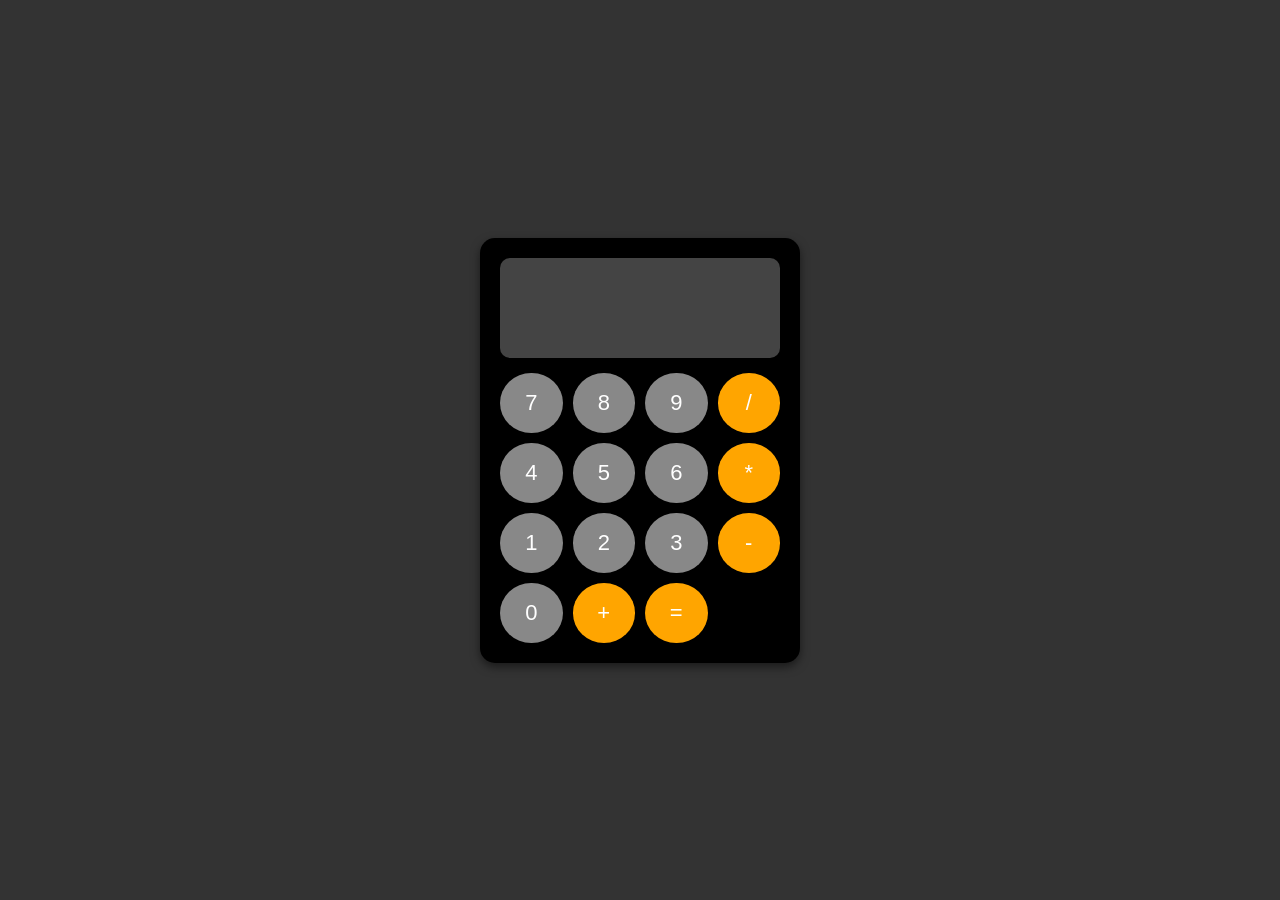
<file: calculator.html>
<!DOCTYPE html>
<html lang="ko">
<head>
  <meta charset="UTF-8">
  <title>키보드 입력 계산기</title>
  <link rel="stylesheet" href="calculator.css">
</head>
<body>
  <div class="calculator">
    <div class="display">
      <div id="calculation"></div>
      <div id="result" class="result"></div>
    </div>
    <div class="buttons">
      <button class="number">7</button>
      <button class="number">8</button>
      <button class="number">9</button>
      <button class="operator">/</button>

      <button class="number">4</button>
      <button class="number">5</button>
      <button class="number">6</button>
      <button class="operator">*</button>

      <button class="number">1</button>
      <button class="number">2</button>
      <button class="number">3</button>
      <button class="operator">-</button>

      <button class="number">0</button>
      <button class="operator">+</button>
      <button class="equal">=</button>
    </div>

  <script src="calculator.js"></script>
</body>
</html>
</file>
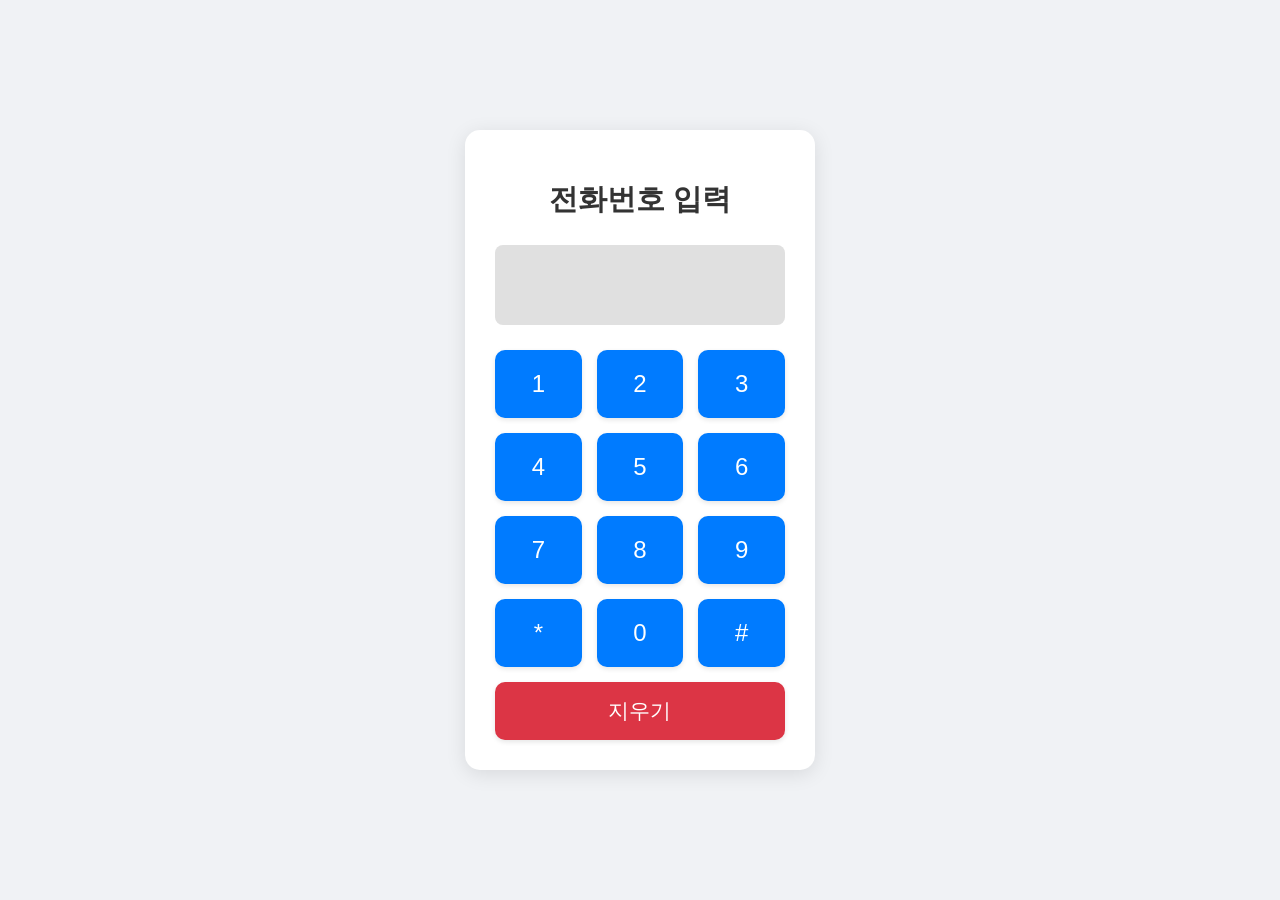
<file: phone.html>
<!DOCTYPE html>
<html lang="ko">
<head>
    <meta charset="UTF-8">
    <meta name="viewport" content="width=device-width, initial-scale=1.0">
    <title>전화 키패드</title>
    <link rel="stylesheet" href="phone.css">
</head>
<body>
    <div class="phone-container">
        <h1>전화번호 입력</h1>
        <div class="display">
            <span id="phoneNumberDisplay"></span>
        </div>
        <div class="keypad">
            <button class="key" data-value="1">1</button>
            <button class="key" data-value="2">2</button>
            <button class="key" data-value="3">3</button>
            <button class="key" data-value="4">4</button>
            <button class="key" data-value="5">5</button>
            <button class="key" data-value="6">6</button>
            <button class="key" data-value="7">7</button>
            <button class="key" data-value="8">8</button>
            <button class="key" data-value="9">9</button>

            <button class="key" data-value="*">*</button>
            <button class="key" data-value="0">0</button>
            <button class="key" data-value="#">#</button>

            <button class="key delete-key">지우기</button>
        </div>
    </div>

    <script src="phone.js"></script>
</body>
</html>
</file>
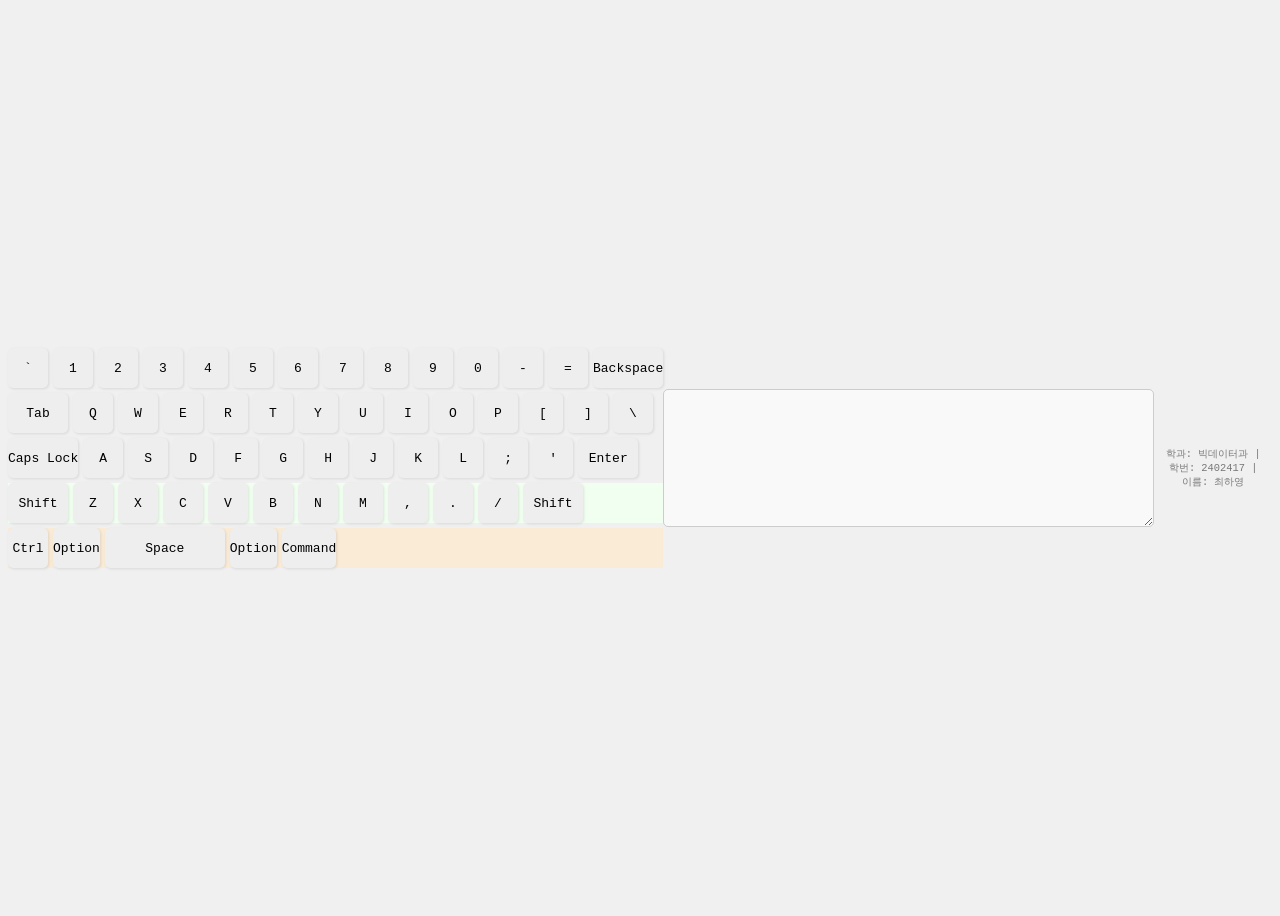
<file: typing_en.html>
<!DOCTYPE html>
<html lang="ko">
<head>
    <meta charset="UTF-8">
    <meta name="viewport" content="width=device-width, initial-scale=1.0">
    <title>영어어 타자기</title>
    <link rel="stylesheet" href="typing_en.css">
</head>
<body>
    <div class="keyboard">
        <div class="row">
            <div class="key">`</div>
            <div class="key">1</div>
            <div class="key">2</div>
            <div class="key">3</div>
            <div class="key">4</div>
            <div class="key">5</div>
            <div class="key">6</div>
            <div class="key">7</div>
            <div class="key">8</div>
            <div class="key">9</div>
            <div class="key">0</div>
            <div class="key">-</div>
            <div class="key">=</div>
            <div class="key backspace">Backspace</div>
        </div>
        <div class="row">
            <div class="key tab">Tab</div>
            <div class="key">Q</div>
            <div class="key">W</div>
            <div class="key">E</div>
            <div class="key">R</div>
            <div class="key">T</div>
            <div class="key">Y</div>
            <div class="key">U</div>
            <div class="key">I</div>
            <div class="key">O</div>
            <div class="key">P</div>
            <div class="key">[</div>
            <div class="key">]</div>
            <div class="key">\</div>
        </div>
        <div class="row">
            <div class="key capslock">Caps Lock</div>
            <div class="key">A</div>
            <div class="key">S</div>
            <div class="key">D</div>
            <div class="key">F</div>
            <div class="key">G</div>
            <div class="key">H</div>
            <div class="key">J</div>
            <div class="key">K</div>
            <div class="key">L</div>
            <div class="key">;</div>
            <div class="key">'</div>
            <div class="key enter">Enter</div>
        </div>
        <div class="row row4">
            <div class="key shift left-shift">Shift</div>
            <div class="key">Z</div>
            <div class="key">X</div>
            <div class="key">C</div>
            <div class="key">V</div>
            <div class="key">B</div>
            <div class="key">N</div>
            <div class="key">M</div>
            <div class="key">,</div>
            <div class="key">.</div>
            <div class="key">/</div>
            <div class="key shift right-shift">Shift</div>
        </div>
        <div class="row row5">
            <div class="key control left-ctrl">Ctrl</div>
            <div class="key option left-opt">Option</div>
            <div class="key space">Space</div>
            <div class="key option right-opt">Option</div>
            <div class="key command right-cmd">Command</div>
        </div>
    </div>
    <textarea class="display" rows="5" readonly></textarea>
    <footer>
        <p>학과: 빅데이터과 | 학번: 2402417 | 이름: 최하영</p>
    </footer>
    <script src="typing_en.js"></script>
</body>
</html>
</file>
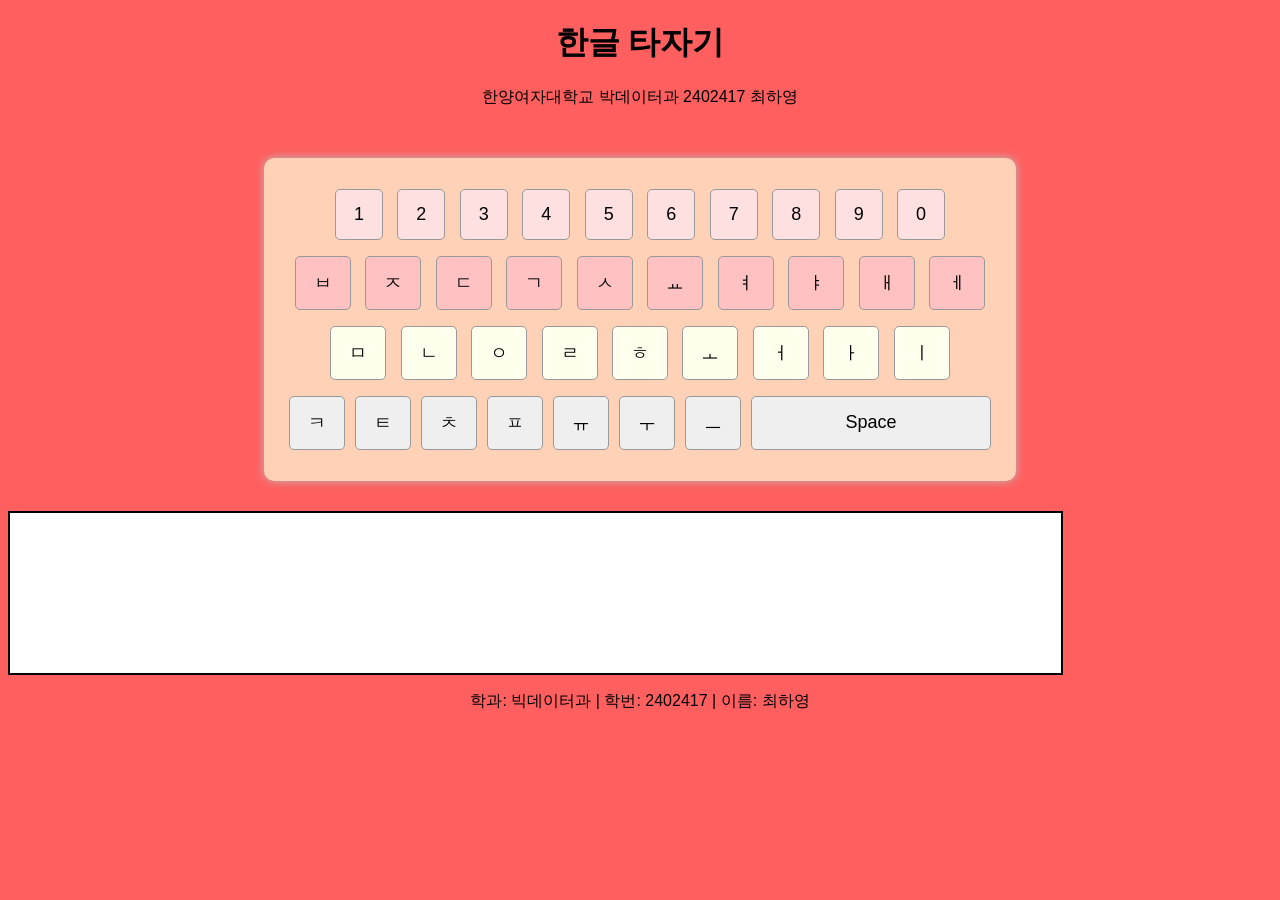
<file: typing_ko.html>
<!DOCTYPE html>
<html lang="ko">
<head>
    <meta charset="UTF-8">
    <title>한글 타자기</title>
    <link rel="stylesheet" href="typing_ko.css">
</head>
<body>
    <header>
        <h1>한글 타자기</h1>
        <p>한양여자대학교 박데이터과 2402417 최하영</p>
    </header>
    <main>
        <div id="keyboard">
            <div class="row">
                <div class="row1">
                    <button class="button data-key" data-key="1">1</button>
                    <button class="button data-key" data-key="2">2</button>
                    <button class="button data-key" data-key="3">3</button>
                    <button class="button data-key" data-key="4">4</button>
                    <button class="button data-key" data-key="5">5</button>
                    <button class="button data-key" data-key="6">6</button>
                    <button class="button data-key" data-key="7">7</button>
                    <button class="button data-key" data-key="8">8</button>
                    <button class="button data-key" data-key="9">9</button>
                    <button class="button data-key" data-key="0">0</button>
                </div>
            </div>
            <div class="row">
                <div class="row2">
                    <button class="button data-key" data-key="ㅂ">ㅂ</button>
                    <button class="button data-key" data-key="ㅈ">ㅈ</button>
                    <button class="button data-key" data-key="ㄷ">ㄷ</button>
                    <button class="button data-key" data-key="ㄱ">ㄱ</button>
                    <button class="button data-key" data-key="ㅅ">ㅅ</button>
                    <button class="button data-key" data-key="ㅛ">ㅛ</button>
                    <button class="button data-key" data-key="ㅕ">ㅕ</button>
                    <button class="button data-key" data-key="ㅑ">ㅑ</button>
                    <button class="button data-key" data-key="ㅐ">ㅐ</button>
                    <button class="button data-key" data-key="ㅔ">ㅔ</button>
                </div>
            </div>
            <div class="row">
                <div class="row3">
                    <button class="button data-key" data-key="ㅁ">ㅁ</button>
                    <button class="button data-key" data-key="ㄴ">ㄴ</button>
                    <button class="button data-key" data-key="ㅇ">ㅇ</button>
                    <button class="button data-key" data-key="ㄹ">ㄹ</button>
                    <button class="button data-key" data-key="ㅎ">ㅎ</button>
                    <button class="button data-key" data-key="ㅗ">ㅗ</button>
                    <button class="button data-key" data-key="ㅓ">ㅓ</button>
                    <button class="button data-key" data-key="ㅏ">ㅏ</button>
                    <button class="button data-key" data-key="ㅣ">ㅣ</button>
                </div>
            </div>
            <div class="row">
                <button class="button data-key" data-key="ㅋ">ㅋ</button>
                <button class="button data-key" data-key="ㅌ">ㅌ</button>
                <button class="button data-key" data-key="ㅊ">ㅊ</button>
                <button class="button data-key" data-key="ㅍ">ㅍ</button>
                <button class="button data-key" data-key="ㅠ">ㅠ</button>
                <button class="button data-key" data-key="ㅜ">ㅜ</button>
                <button class="button data-key" data-key="ㅡ">ㅡ</button>
                <button class="button space" data-key="Space">Space</button>
            </div>
        </div>
        <div id="display"></div>
    </main>
    <script src="typing_ko.js"></script>
    <footer>
        <p>학과: 빅데이터과 | 학번: 2402417 | 이름: 최하영</p>
    </footer>
</body>
</html>
</file>
<file: calculator.css>
body {
  background: #333;
  display: flex;
  justify-content: center;
  align-items: center;
  height: 100vh;
  margin: 0;
}

.calculator {
  background: black;
  padding: 20px;
  border-radius: 15px;
  width: 280px;
  box-shadow: 0 4px 10px rgba(0, 0, 0, 0.5);
  font-family: sans-serif;
}

.display {
  background: #444;
  color: white;
  padding: 15px;
  border-radius: 10px;
  min-height: 70px;
  text-align: right;
  font-size: 20px;
  margin-bottom: 15px;
  display: flex;
  flex-direction: column;
  justify-content: center;
}

.result {
  font-size: 28px;
  font-weight: bold;
  color: white;
}

.buttons {
  display: grid;
  grid-template-columns: repeat(4, 1fr);
  gap: 10px;
}

button {
  height: 60px;
  font-size: 22px;
  border: none;
  border-radius: 50%;
  cursor: pointer;
  color: white;
  transition: background 0.2s;
}

.number {
  background: #888;
}

.operator,
.equal {
  background: orange;
}

button:hover {
  opacity: 0.85;
}

.hint {
  margin-top: 10px;
  color: #ccc;
  font-size: 13px;
  text-align: center;
}
</file>
<file: phone.css>
body {
    font-family: Arial, sans-serif;
    display: flex;
    justify-content: center;
    align-items: center;
    min-height: 100vh;
    background-color: #f0f2f5;
    margin: 0;
}

.phone-container {
    background-color: #ffffff;
    border-radius: 15px;
    box-shadow: 0 4px 20px rgba(0, 0, 0, 0.1);
    padding: 30px;
    text-align: center;
    width: 350px;
    box-sizing: border-box; /* padding이 width에 포함되도록 */
}

h1 {
    color: #333;
    margin-bottom: 25px;
    font-size: 1.8em;
}

.display {
    background-color: #e0e0e0;
    border-radius: 8px;
    padding: 15px 20px;
    margin-bottom: 25px;
    min-height: 50px;
    display: flex;
    align-items: center;
    justify-content: flex-start;
    font-size: 1.8em;
    color: #333;
    overflow-x: auto; /* 전화번호가 길어질 경우 스크롤 */
    white-space: nowrap; /* 전화번호가 줄바꿈되지 않도록 */
}

.keypad {
    display: grid;
    grid-template-columns: repeat(3, 1fr); /* 3열 그리드 */
    gap: 15px; /* 버튼 간격 */
}

.key {
    background-color: #007bff;
    color: white;
    border: none;
    border-radius: 10px;
    padding: 20px;
    font-size: 1.5em;
    cursor: pointer;
    transition: background-color 0.2s ease-in-out;
    box-shadow: 0 2px 5px rgba(0, 0, 0, 0.1);
}

.key:hover {
    background-color: #0056b3;
}

.key:active {
    background-color: #004085;
    box-shadow: inset 0 2px 5px rgba(0, 0, 0, 0.2);
}

.delete-key {
    background-color: #dc3545; /* 빨간색 */
    grid-column: span 3; /* 지우기 버튼이 3칸을 차지하도록 */
    font-size: 1.3em;
    padding: 15px;
}

.delete-key:hover {
    background-color: #c82333;
}
</file>
<file: typing_en.css>
body {
    display: flex;
    justify-content: center;
    align-items: center;
    min-height: 100vh;
    background-color: #f0f0f0;
    font-family: monospace; /* 타자기 느낌을 위해 monospace 폰트 사용 */
}

#keyboard {
    background-color: #ddd;
    border-radius: 10px;
    padding: 20px;
    box-shadow: 5px 5px 10px rgba(0, 0, 0, 0.2);
    margin-bottom: 20px; /* textarea와의 간격 조절 */
}

.row {
    display: flex;
    gap: 5px;
    margin-bottom: 5px;
}

.row:last-child {
    margin-bottom: 0;
}

.key {
    display: flex;
    justify-content: center;
    align-items: center;
    min-width: 40px;
    height: 40px;
    background-color: #eee;
    border-radius: 5px;
    box-shadow: 1px 1px 3px rgba(0, 0, 0, 0.1);
    cursor: default; /* 마우스로 입력 안하므로 default 커서 */
    user-select: none;
    font-size: 1em;
}

.key.backspace,
.key.tab,
.key.capslock,
.key.enter,
.key.shift {
    min-width: 60px;
}

.key.space {
    min-width: 120px;
}

.display {
    background-color: #f9f9f9;
    border: 1px solid #ccc;
    border-radius: 5px;
    padding: 10px;
    min-height: 100px;
    width: 100%; /* 키보드 너비에 맞춤 */
    box-sizing: border-box;
    font-family: monospace;
    font-size: 1.2em;
    line-height: 1.5;
    white-space: pre-wrap; /* 줄 바꿈 처리 */
}

/* 각 줄 색상 */
.row1 {
    background-color: #f0f8ff; /* AliceBlue */
}

.row2 {
    background-color: #e0ffff; /* LightCyan */
}

.row3 {
    background-color: #f5f5e1; /* Beige */
}

.row4 {
    background-color: #f0fff0; /* Honeydew */
}

.row5 {
    background-color: #faebd7; /* Navajowhite */
}

.key.active {
    background-color: #bbb;
    box-shadow: 1px 1px 3px rgba(0, 0, 0, 0.1);
}

/* 푸터 스타일 */
footer {
    margin-top: 20px;
    padding: 10px;
    text-align: center;
    font-size: 0.8em;
    color: #777;
}
</file>
<file: typing_ko.css>
body {
    font-family: 'Arial', sans-serif;
    background: #FF5F5F;
    text-align: center;
}

header {
    margin: 20px;
}

#keyboard {
    margin-top: 30px;
    display: inline-block;
    padding: 20px;
    background: #fecc;
    border-radius: 10px;
    box-shadow: 0 0 8px #bbb;
}

.row {
    display: flex;
    justify-content: center;
    margin: 6px 0;
}

button {
    font-size: 18px;
    padding: 14px 18px;
    margin: 5px;
    border-radius: 5px;
    border: 1px solid #999;
    cursor: pointer;
    transition: background 0.2s;
    min-width: 48px;
}

.space {
    min-width: 240px;
}

.row1 button { background-color: #ffe0e0; }
.row2 button { background-color: #ffc1c1; }
.row3 button { background-color: #ffffee; }
.row4 button { background-color: #ddcaff; }

button:active {
    background-color: #333 !important;
    color: white;
}

#display {
    margin-top: 30px;
    width: 80%;
    min-height: 120px;
    border: 2px solid #000;
    padding: 20px;
    background: #fff;
    text-align: left;
    font-size: 20px;
}
</file>
